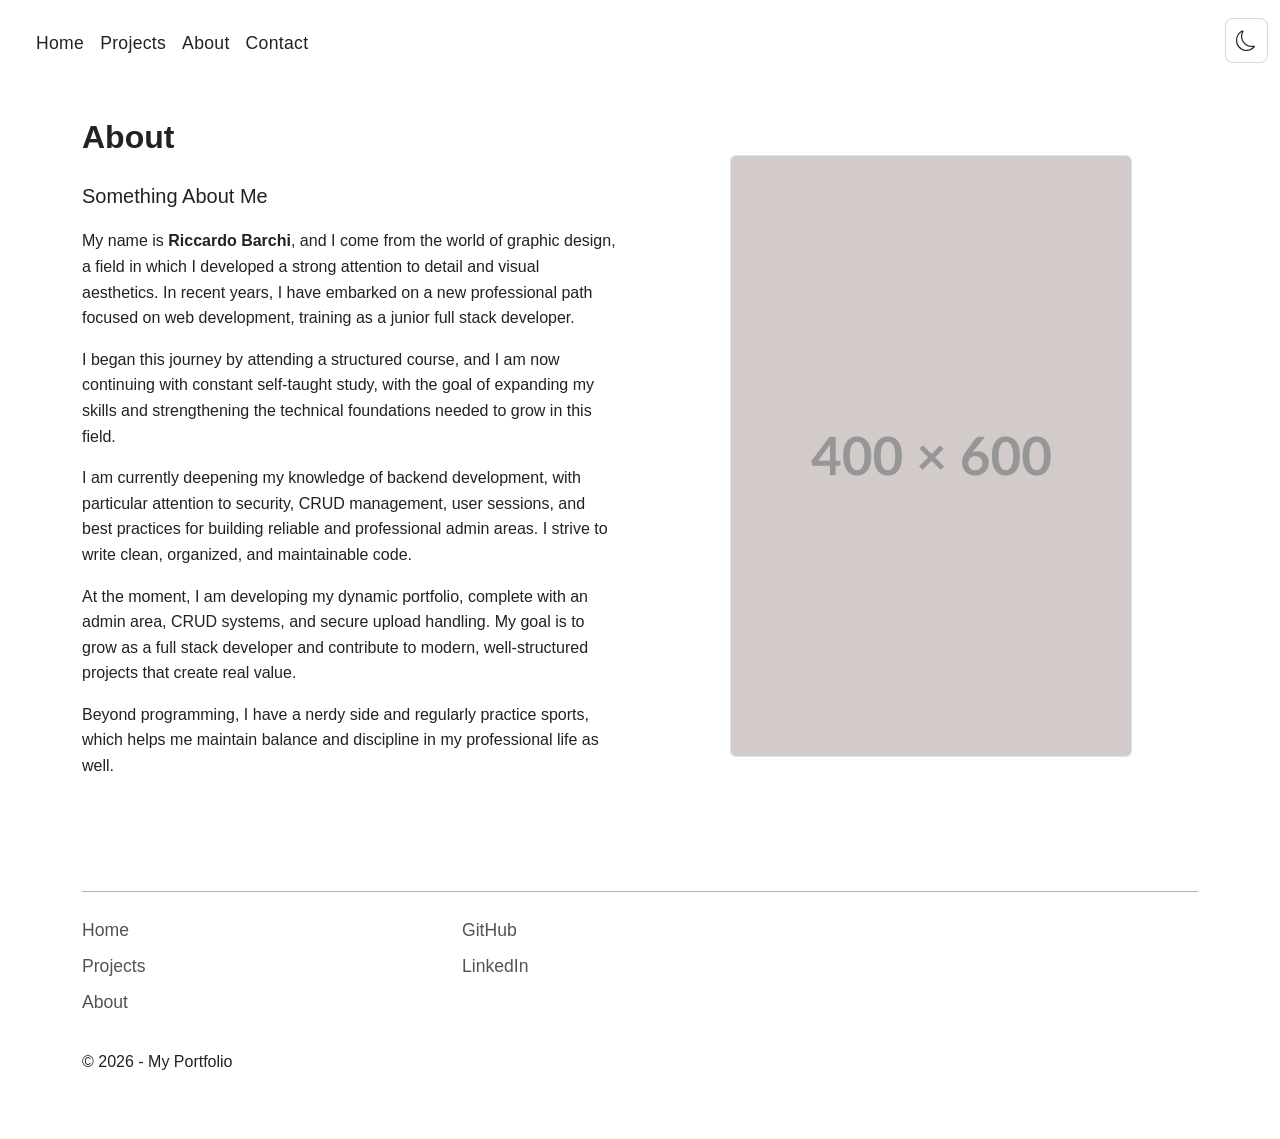
<file: about.html>
<!DOCTYPE html>
<html lang="en">
<head>
    <meta charset="UTF-8">
    <title>About – Portfolio</title>

    <!--Bootstrap CSS-->
    <link href="https://cdn.jsdelivr.net/npm/bootstrap@5.3.8/dist/css/bootstrap.min.css" rel="stylesheet">
    <link rel="stylesheet" href="https://cdn.jsdelivr.net/npm/bootstrap-icons@1.11.3/font/bootstrap-icons.css">

    <!--Personal CSS-->
    <link rel="stylesheet" href="assets/css/style.css">

    <meta name="viewport" content="width=device-width, initial-scale=1">
</head>

<body class="dark-theme">



<div id="header"></div>

<main>
    <section class="container py-5">
        <div class="row align-items-center justify-content-center g-5">

            <!-- TEXT -->
            <div class="col-12 col-md-6">
                <div class="about-text">
                    <h2 class="fw-bold mb-4 stagger">About</h2>

                    <p class="lead stagger">Something About Me</p>

                    <p class="stagger">
                        My name is <strong>Riccardo Barchi</strong>, and I come from the world of graphic design, a field in which I developed a strong attention to detail and visual aesthetics. In recent years, I have embarked on a new professional path focused on web development, training as a junior full stack developer.
                    </p>

                    <p class="stagger">
                        I began this journey by attending a structured course, and I am now continuing with constant self‑taught study, with the goal of expanding my skills and strengthening the technical foundations needed to grow in this field.
                    </p>

                    <p class="stagger">
                        I am currently deepening my knowledge of backend development, with particular attention to security, CRUD management, user sessions, and best practices for building reliable and professional admin areas. I strive to write clean, organized, and maintainable code.
                    </p>

                    <p class="stagger">
                        At the moment, I am developing my dynamic portfolio, complete with an admin area, CRUD systems, and secure upload handling. My goal is to grow as a full stack developer and contribute to modern, well‑structured projects that create real value.
                    </p>

                    <p class="stagger">
                        Beyond programming, I have a nerdy side and regularly practice sports, which helps me maintain balance and discipline in my professional life as well.
                    </p>
                </div>
            </div>

            <!-- IMAGE -->
            <div class="col-12 col-md-6 d-flex justify-content-center">
                <div class="img-wrapper">
                    <img src="assets/uploads/placeholder-400x600.png" class="img-fluid border rounded fade-image" alt="">
                </div>
            </div>

        </div>
    </section>
</main>

<!-- FOOTER -->
<div id="footer"></div>

<!-- JS -->
<script src="assets/js/partials.js"></script>
<script src="assets/js/main.js"></script>
<!-- Bootstrap JS -->
<script src="https://cdn.jsdelivr.net/npm/bootstrap@5.3.8/dist/js/bootstrap.bundle.min.js"></script>
</body>
</html>
</file>
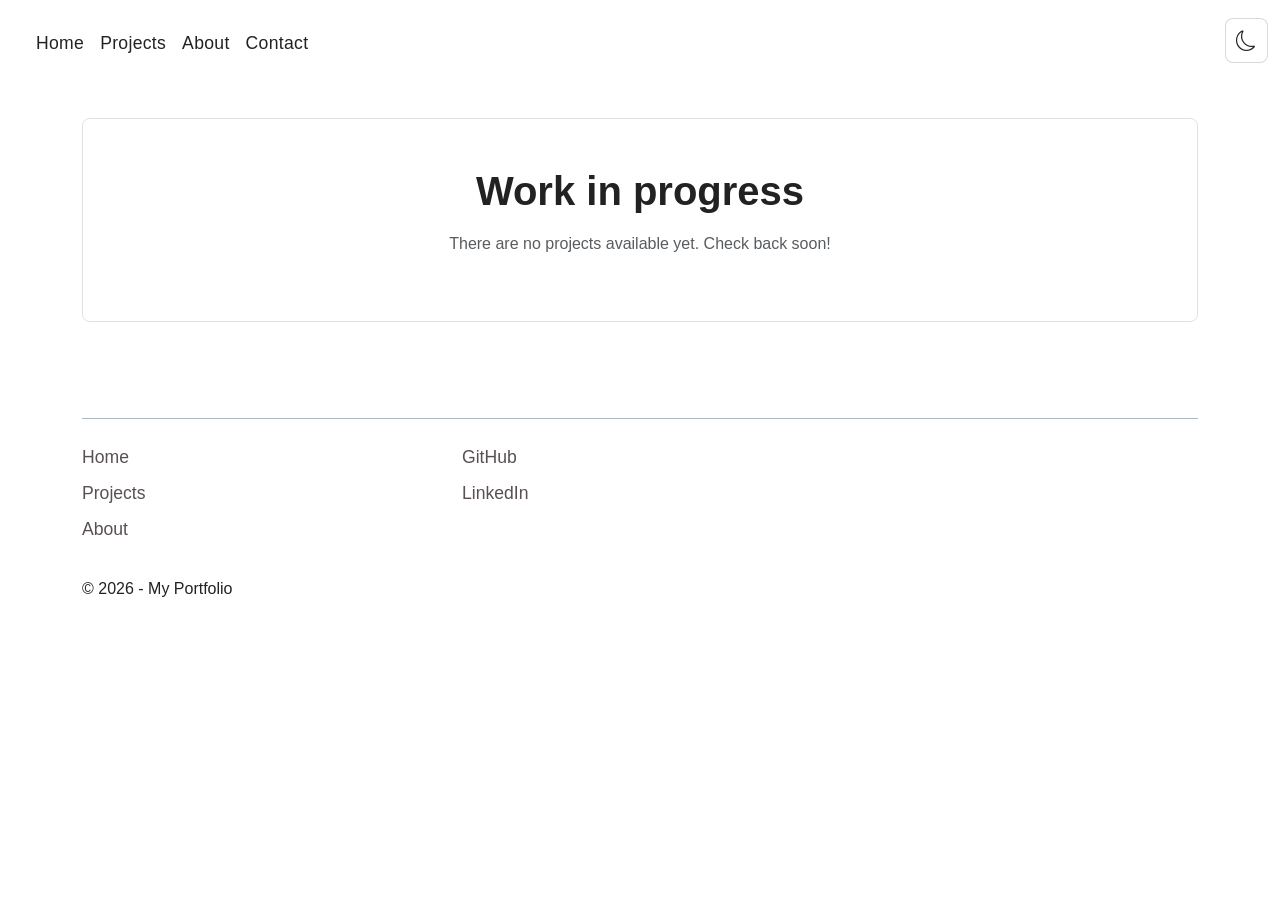
<file: project.html>
<!DOCTYPE html>
<html lang="en">
<head>
    <meta charset="UTF-8">
    <title>Project – Portfolio</title>

    <!--Bootstrap CSS-->
    <link href="https://cdn.jsdelivr.net/npm/bootstrap@5.3.8/dist/css/bootstrap.min.css" rel="stylesheet">
    <link rel="stylesheet" href="https://cdn.jsdelivr.net/npm/bootstrap-icons@1.11.3/font/bootstrap-icons.css">

    <!--Personal CSS-->
    <link rel="stylesheet" href="assets/css/style.css">

    <meta name="viewport" content="width=device-width, initial-scale=1">
</head>

<body class="dark-theme">
    
<div id="header"></div>

<main class="container py-5">

    <!-- STATIC PLACEHOLDER (equivalente a $isPlaceholder === true) -->
    <div class="text-center p-5 border rounded-3">
        <h1 class="mb-3">Work in progress</h1>
        <p class="text-muted">There are no projects available yet. Check back soon!</p>
    </div>

</main>

<!-- FOOTER -->
<div id="footer"></div>

<!-- JS -->
<script src="assets/js/partials.js"></script>
<script src="assets/js/main.js"></script>
<!-- Bootstrap JS -->
<script src="https://cdn.jsdelivr.net/npm/bootstrap@5.3.8/dist/js/bootstrap.bundle.min.js"></script>
</body>
</html>
</file>
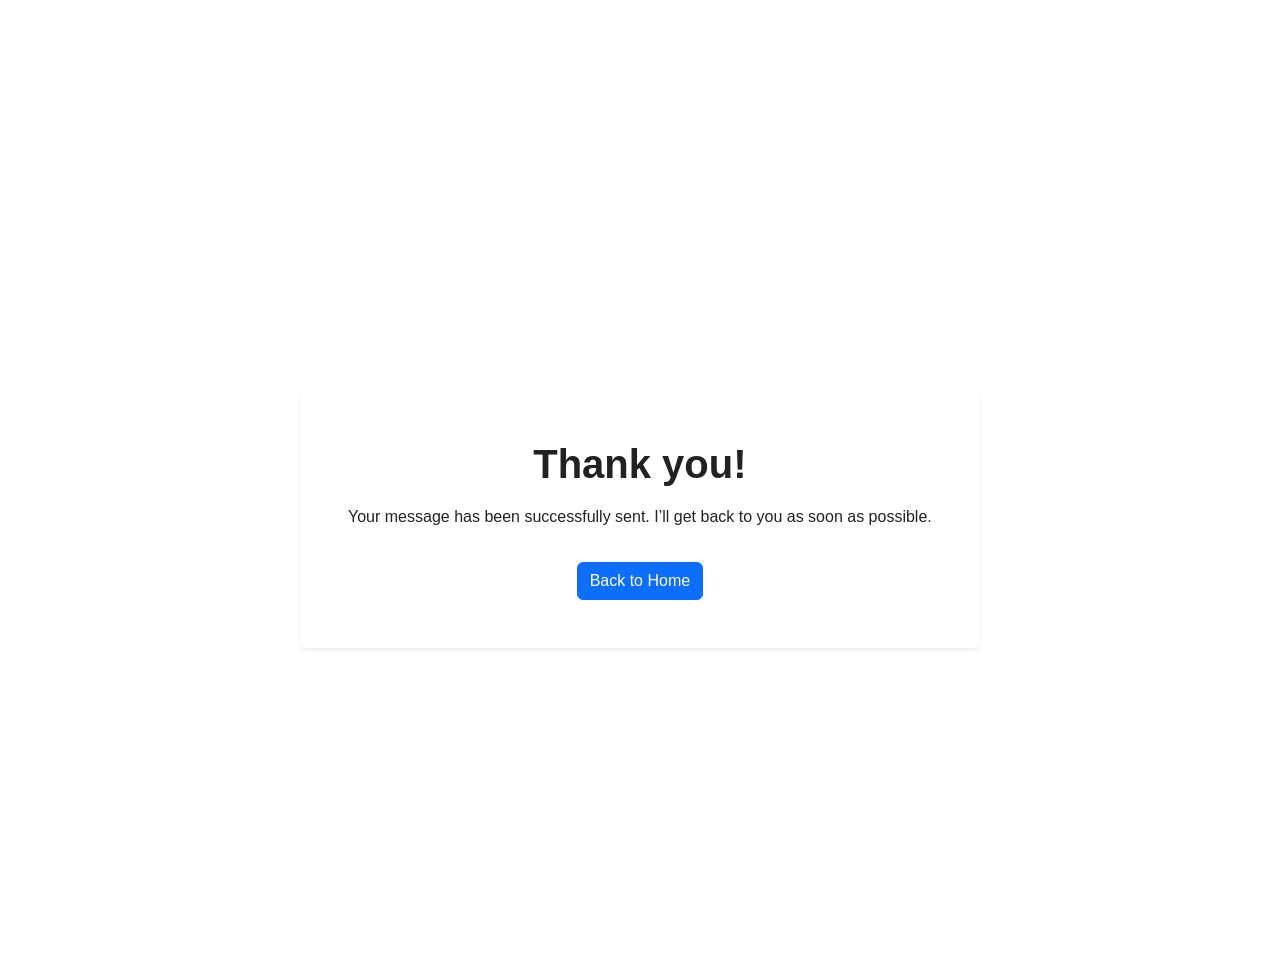
<file: thankyou.html>
<!DOCTYPE html>
<html lang="en">
<head>
    <meta charset="UTF-8">
    <meta name="viewport" content="width=device-width, initial-scale=1.0">
    <title>Thank you – Portfolio</title>

    <!-- Bootstrap -->
    <link href="https://cdn.jsdelivr.net/npm/bootstrap@5.3.8/dist/css/bootstrap.min.css" rel="stylesheet">

    <!-- Personal CSS -->
    <link rel="stylesheet" href="assets/css/style.css">
</head>

<body class="dark-theme">

    <div class="container d-flex justify-content-center align-items-center" style="min-height: 100vh;">
        <div class="text-center p-5 rounded shadow-sm thankyou-box">
            <h1 class="mb-3">Thank you!</h1>
            <p>Your message has been successfully sent. I’ll get back to you as soon as possible.</p>

            <a href="index.html" class="btn btn-primary mt-3">Back to Home</a>
        </div>
    </div>

    <script src="https://cdn.jsdelivr.net/npm/bootstrap@5.3.8/dist/js/bootstrap.bundle.min.js"></script>
    <script src="assets/js/main.js"></script>

</body>
</html>
</file>
<file: assets/css/style.css>
html {
    box-sizing: border-box;
}
*, *::before, *::after {
    box-sizing: inherit;
}

/* ============================
   VARIABILI TEMA CHIARO
============================ */
:root {
    --bg-color: #fff;
    --text-color: #222;

    --card-bg: #f8f9fa;
    --card-border: #dcdcdc;

    --nav-bg: rgba(255, 255, 255, 0.85);
    --nav-text: #222;

    --box-bg: #ffffff;
    --box-border: #dcdcdc;
    --box-shadow: rgba(0, 0, 0, 0.08);

    --skill-bg: #f1f1f1;
    --skill-text: #222;

    --canvas-bg: #fff;
    --canvas-text: #222;

    --input-bg: #f2f2f2;
    --input-border: #cfcfcf;
    --input-text: #222;

    --frontend-color: #0d6efd;
    --backend-color: #198754;
    --tools-color: #fd7e14;
}

/* ============================
   VARIABILI TEMA SCURO
============================ */
.dark-theme {
    --bg-color: #121212;
    --text-color: #e5e5e5;

    --card-bg: #1e1e1e;
    --card-border: #3a3a3a;

    --nav-bg: rgba(0, 0, 0, 0.75);
    --nav-text: #fff;

    --box-bg: #1a1a1a;
    --box-border: #3a3a3a;
    --box-shadow: rgba(255, 255, 255, 0.05);

    --skill-bg: #2a2a2a;
    --skill-text: #e5e5e5;

    --canvas-bg: #1a1a1a;
    --canvas-text: #e5e5e5;

    --input-bg: #2a2a2a;
    --input-border: #444;
    --input-text: #e5e5e5;

    --frontend-color: #6ea8fe;
    --backend-color: #75b798;
    --tools-color: #ffb078;
}

.dark-theme h6.text-body-secondary {
    color: #fff !important;
}

/* ============================
   BASE
============================ */
body {
    background-color: var(--bg-color);
    color: var(--text-color);
    font-family: 'Inter', 'Roboto', 'Poppins', sans-serif;
    padding-block-start: 70px;
    font-size: 1rem;
    line-height: 1.6;
}

h1, h2, h3, h4, h5, h6 {
    font-weight: 700;
    color: var(--text-color);
}

p {
    color: var(--text-color);
}

.fullStack{
    color: #b86bff;
    font-weight: 600;
}

section {
    padding-block: 80px;
}

/*=============================
    ANIMAZIONI GLOBALI
=============================*/

@keyframes fadeInImage {
    from{
        opacity: 0;
        transform: scale(0.97);
    }
    to{
        opacity: 1;
        transform: scale(1);
    }
}

.fade-image {
    opacity: 0;
    animation: fadeInImage 0.8s ease-out forwards;
}

/*Testo da sinistra a destra*/
@keyframes fadeInLeft {
    0% {
        opacity: 0;
        transform: translateX(-40px);
    }
    60% {
        opacity: 1;
        transform: translateX(10px);
    }
    100% {
        opacity: 1;
        transform: translateX(0);
    }
}

.fade-in-left {
    opacity: 0;
    animation: fadeInLeft 0.9s cubic-bezier(0.25, 0.1, 0.25, 1) forwards;
}

/*Testo dal alto verso il basso*/
@keyframes fadeInDown {
    from {
        opacity: 0;
        transform: translateY(-20px);
    }
    to {
        opacity: 1;
        transform: translateY(0);
    }
}

.fade-down {
    opacity: 0;
    animation: fadeInDown 0.6s ease forwards;
}

@keyframes FadeIn {
    from {
        opacity: 0;
        transform: scale(0.97);
    }
    to {
        opacity: 1;
        transform: scale(1);
    }
}
.thankyou-box {
    animation: FadeIn 0.8s ease-out forwards;
}

/* Fade in per le card Project */

@keyframes fadeInStagger{
    from{
        opacity: 0;
        transform: translateY(25px):
    }
    to{
        opacity: 1;
        transform: translateY(0);
    }
}

/* ============================
   NAVBAR
============================ */
.navbar {
    background-color: transparent;
    transition: background-color 0.3s ease, backdrop-filter 0.3s ease;
    backdrop-filter: none;
}

.navbar.scrolled {
    background-color: var(--nav-bg) !important;
    backdrop-filter: blur(10px); /*effetto glass*/
    -webkit-backdrop-filter: blur(10px);
    box-shadow: 0 2px 12px rgba(0, 0, 0, 0.08);
}

.custom-navbar{
    padding-top: 16px;
    padding-bottom: 16px;
}

.menu-links .nav-link {
    position: relative;
    padding-bottom: 4px;
    padding-inline: 22px;
    font-size: 1.1rem;
    font-weight: 500;
    letter-spacing: 0.3px;
    color: var(--nav-text);
    transition: color 0.25s ease;
}

/* Linea animata*/
.menu-links .nav-link::after{
    content: "";
    position: absolute;
    left: 0;
    bottom: 0;
    width: 0%;
    height: 2px;
    background-color: currentColor;
    transition: width 0.25s ease;
}

/*Hover*/
.menu-links .nav-link:hover{
    opacity: 0.8;
    color: var(--frontend-color);
}

.menu-links .nav-link:hover::after{
    width: 100%;
}

/* Menu mobile della navbar (SOLO fino a 991px) */
@media (max-width: 991px) {
    .menu-collapse {
        background-color: rgba(0, 0, 0, 0.85);
        backdrop-filter: blur(8px);
        padding: 1.5rem;
        border-radius: 0 0 12px 12px;
    }

    body:not(.dark-theme) .menu-collapse {
        background-color: rgba(255, 255, 255, 0.9);
    }

    body.dark-theme .menu-collapse {
        background-color: rgba(0, 0, 0, 0.85);
    }
}


.navbar a,
.navbar-brand {
    color: var(--nav-text);
}

.navbar-toggler {
    border-color: rgba(255,255,255,0.4);
    padding: 6px 10px;
    border-radius: 8px;
    transition: all 0.25s ease;
}

.dark-theme .navbar-toggler {
    border-color: rgba(255,255,255,0.4);
}

.navbar-toggler:hover {
    background-color: rgba(255,255,255,0.1);
    backdrop-filter: blur(4px);
}


#themeToggle {
    display: flex;
    align-items: center;
    gap: 8px;
    padding: 6px 10px;
    border-radius: 8px;
    cursor: pointer;
    transition: all 0.25s ease;
    font-weight: 500;
}

#themeToggle i {
    font-size: 1.3rem;
    transition: color 0.25s ease;
}

/* Tema chiaro -> icona scura + bordo */
:root #themeToggle {
    color: #222;
    border: 1px solid rgba(0, 0, 0, 0.15);
    background-color: rgba(255, 255, 255, 0.4);
}

/* Tema scuro -> icona chiara + bordo chiaro */

.dark-theme #themeToggle{
    color: #fff;
    border: 1px solid rgba(255, 255, 255, 0.25);
    background-color: rgba(0, 0, 0, 0.3);
}

/* Hover (entrambi i temi) */
#themeToggle:hover{
    backdrop-filter: blur(4px);
    transform: translateY(-1px);
}

/* ============================
   OFF CANVAS
============================ */
.offcanvas {
    background-color: var(--canvas-bg) !important;
    color: var(--canvas-text) !important;
}

.offcanvas-body {
    background-color: var(--canvas-bg);
    color: var(--canvas-text);
}

.offcanvas-bottom {
    height: 85% !important;
    padding: 28px 0;
}

.offcanvas-bottom .offcanvas-body {
    display: flex;
    justify-content: center;
    align-items: center;
    padding: 40px 20px;
}

.offcanvas-bottom .form-wrapper {
    width: 100%;
    max-width: 500px;
    background-color: var(--card-bg);
    border: 1px solid var(--card-border);
    border-radius: 12px;
    padding: 25px;
    box-shadow: 0 4px 12px var(--box-shadow);
}

input.form-control,
textarea.form-control,
select.form-control {
    background-color: var(--input-bg) !important;
    border: 1px solid var(--input-border) !important;
    color: var(--input-text) !important;
    transition: background-color 0.3s ease, border-color 0.3s ease;
}

input.form-control:focus,
textarea.form-control:focus,
select.form-control:focus {
    border-color: #0d6efd !important;
    box-shadow: 0 0 0 0.15rem rgba(13, 110, 253, 0.25);
    background-color: var(--input-bg);
    color: var(--input-text);
}

/* ============================
   CARD PROGETTI
============================ */
.card.project-card {
    background-color: var(--card-bg);
    border: 1px solid var(--card-border);
    border-radius: 12px;
    transition: transform 0.3s ease, box-shadow 0.3s ease, border-color 0.3s ease;
}

.card.project-card:hover {
    transform: translateY(-5px);
    box-shadow: 0 10px 25px rgba(0,0,0,0.15);
}

.card.project-card img {
    object-fit: cover;
    height: 200px;
}

/* --- Effetto Vetrina --- */

.project-card {
    overflow: hidden;
}

.project-img {
    position: relative;
    overflow: hidden;
}

.project-img img {
    width: 100%;
    height: 200px;
    object-fit: cover;
    transition: transform .4s ease;
}

/* Zoom immagine */
.project-card:hover .project-img img {
    transform: scale(1.1);
}

/* Overlay */
.project-overlay {
    position: absolute;
    inset: 0;
    background: rgba(0,0,0,0.55);
    opacity: 0;
    transition: opacity .3s ease;
}

/* Overlay visibile al hover */
.project-card:hover .project-overlay {
    opacity: 1;
}

/* Pulsanti overlay */
.project-overlay .btn {
    width: 140px;
}

/* Animazione Card */
.project-card {
    opacity: 0;
    transform: translateY(25px);
}

.project-card.reveal{
    animation: fadeInStagger 0.8s ease-out forwards;
}

/* ============================
   ABOUT SECTION
============================ */
.about-grid {
    display: grid;
    grid-template-columns: 1fr 1fr;
    gap: 30px;
    padding-block: 25px;
}

.about-box {
    background-color: var(--box-bg);
    border: 1px solid var(--box-border);
    border-radius: 12px;
    padding: 25px;
    box-shadow: 0 4px 12px var(--box-shadow);
    transition: all 0.3s ease;
}

.about-box:hover {
    transform: translateY(-3px);
    box-shadow: 0 6px 18px var(--box-shadow);
}

.about-box a {
    font-size: 1.1rem;
    font-weight: 500;
    color: var(--text-color);
    text-decoration: none;
}

.about-box a:hover {
    color: #0d6efd;
}

.about-box i {
    font-size: 1.3rem;
    margin-inline-end: 8px;
}

/* ============================
   SKILLS TAGS
============================ */
.skills-tags {
    display: flex;
    flex-wrap: wrap;
    gap: 10px;
}

.skills-tags a {
    background-color: var(--skill-bg);
    border: 1px solid var(--box-border);
    padding: 8px 14px;
    border-radius: 20px;
    font-size: 0.95rem;
    font-weight: 500;
    color: var(--skill-text);
    text-decoration: none;
    display: inline-flex;
    align-items: center;
    gap: 6px;
    transition: background-color 0.2s ease, color 0.2s ease, border-color 0.2s ease;
}

.skills-tags a i {
    font-size: 1rem;
    color: #0d6efd;
}

/* Categorie */
.skill-frontend,
.skill-backend,
.skill-tools {
    color: #fff;
}

.skill-frontend {
    background-color: var(--frontend-color); 
    border-color: var(--frontend-color); 
}

.skill-backend { 
    background-color: var(--backend-color);
    border-color: var(--backend-color);
}

.skill-tools { 
    background-color: var(--tools-color);
    border-color: var(--tools-color);
}

.skill-frontend i,
.skill-backend i,
.skill-tools i {
    color: #fff;
}

/* Hover dinamico */
.skill-frontend:hover {
    background-color: color-mix(in srgb, var(--frontend-color) 85%, black);
    border-color: color-mix(in srgb, var(--frontend-color) 85%, black);
}

.skill-backend:hover {
    background-color: color-mix(in srgb, var(--backend-color) 85%, black);
    border-color: color-mix(in srgb, var(--backend-color) 85%, black);
}

.skill-tools:hover {
    background-color: color-mix(in srgb, var(--tools-color) 85%, black);
    border-color: color-mix(in srgb, var(--tools-color) 85%, black);
}

.skill-frontend:hover i,
.skill-backend:hover i,
.skill-tools:hover i {
    color: #fff;
}

/* Testo hover nel tema chiaro */
.skill-frontend:hover,
.skill-backend:hover,
.skill-tools:hover {
    color: #fff !important;
}

/* Testo hover nel tema scuro */
.dark-theme .skill-frontend:hover,
.dark-theme .skill-backend:hover,
.dark-theme .skill-tools:hover {
    color: #000 !important;
}
/*Integrazione per l'icona TailwindCss*/
.skill-icon {
    width: 1rem;
    height: 1rem;
    filter: brightness(0) saturate(100%); /* colore scuro in light mode */
}

.dark-theme .skill-icon {
    filter: brightness(1000%); /* colore chiaro in dark mode */
}



/* ============================
   RESPONSIVE
============================ */
@media (max-width: 768px) {
    .about-grid {
        grid-template-columns: 1fr;
    }
}

/* MOBILE & TABLET — fino a 991px */
@media (max-width: 991px) {

    /* Logo meno incollato al bordo */
    .navbar-brand {
        padding-left: 12px;
    }

    /* Spaziatura link nel menu mobile */
    .menu-links .nav-link {
        padding-inline: 14px;
    }

    /* Toggle tema separato dai link */
    #themeToggle {
        margin-top: 14px;
        padding-top: 10px;
        border-top: 1px solid var(--card-border);
    }

    .navbar-toggler{
        position: relative;
        z-index: 1100;
    }
}

/* DESKTOP — da 992px in su */
@media (min-width: 992px) {
    .custom-navbar {
        padding: 18px 0;
    }
    body.dark-theme .navbar{
        background-color: rgba(0, 0, 0, 0.35);
        backdrop-filter: blur(8px);
    }
}


/* ============================
   FOOTER
============================ */
footer p {
    padding-block-start: 25px;
}

footer .col a {
    font-size: 1.1rem;
    font-weight: 500;
    color:#595151 !important;
    transition: color 0.2s ease;
}

footer .col a:hover,
footer .col a:focus-visible {
    color: #0d6efd !important;
}
</file>
